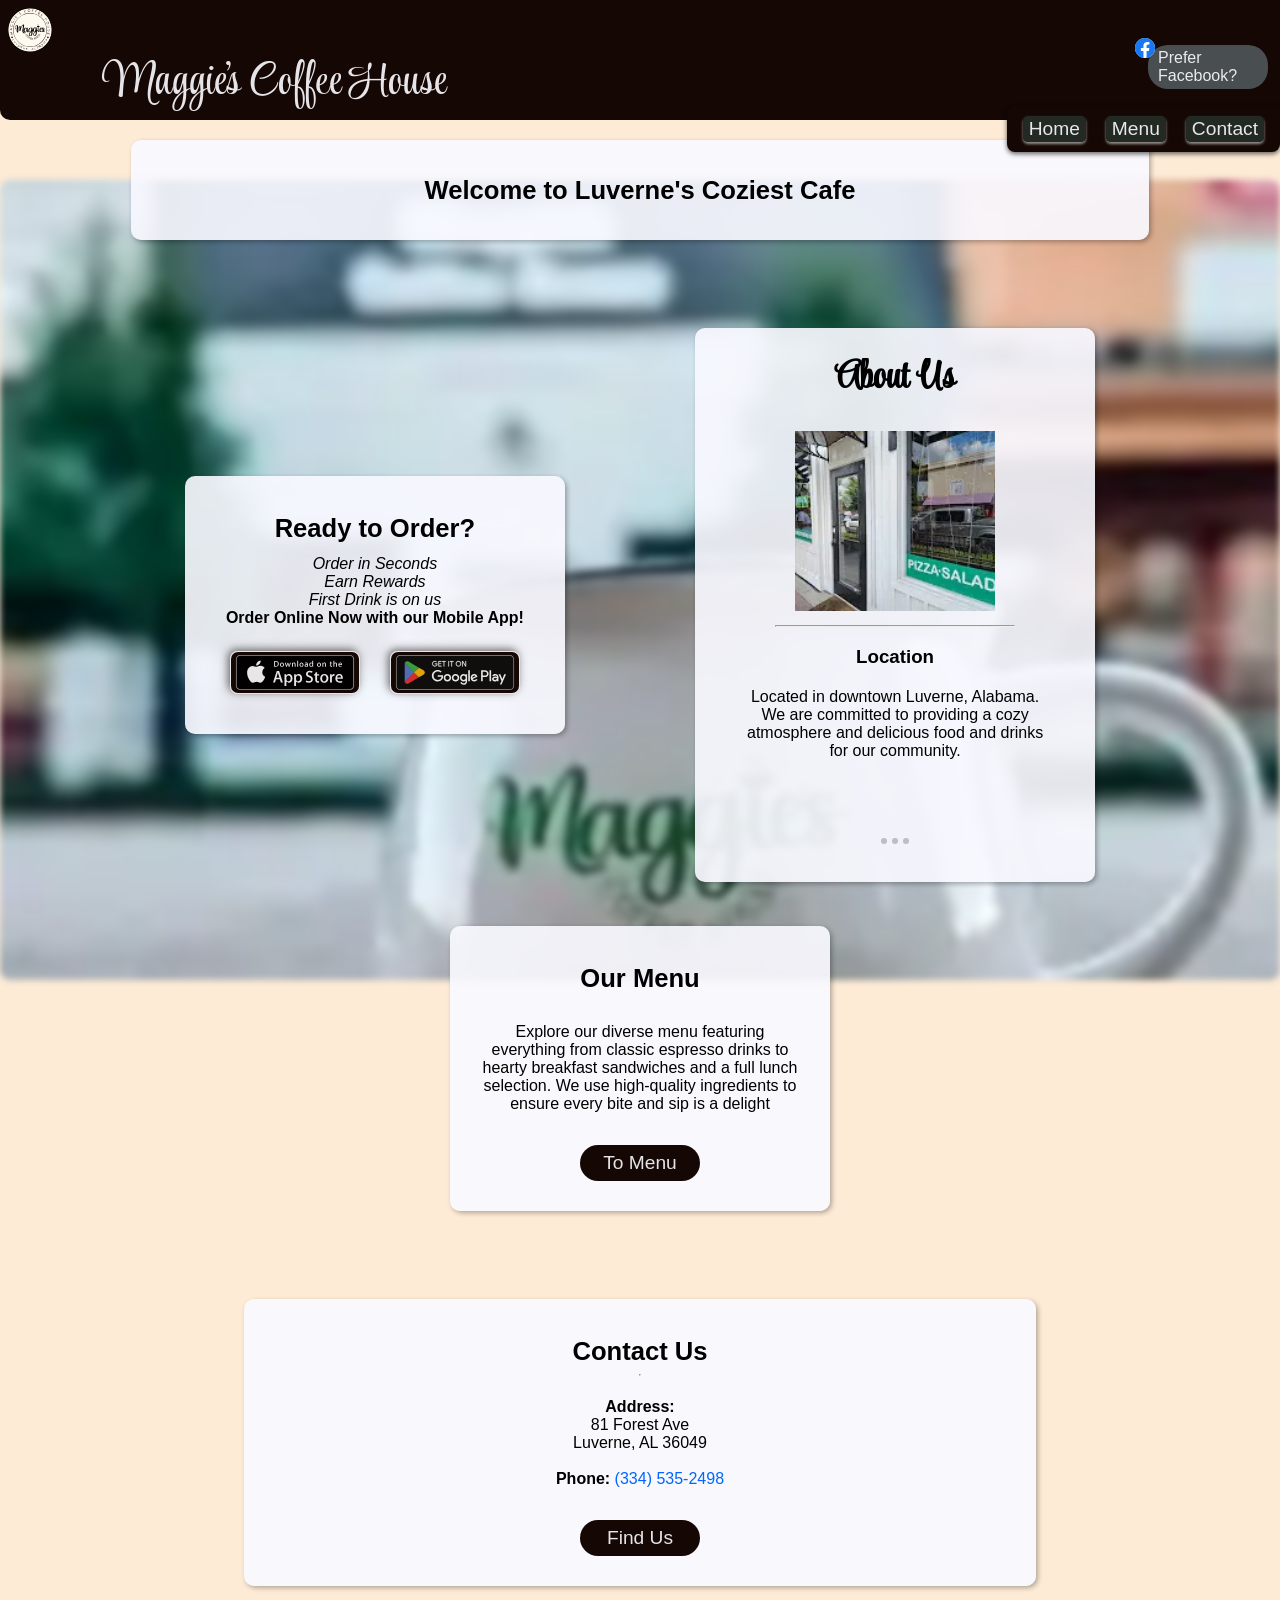
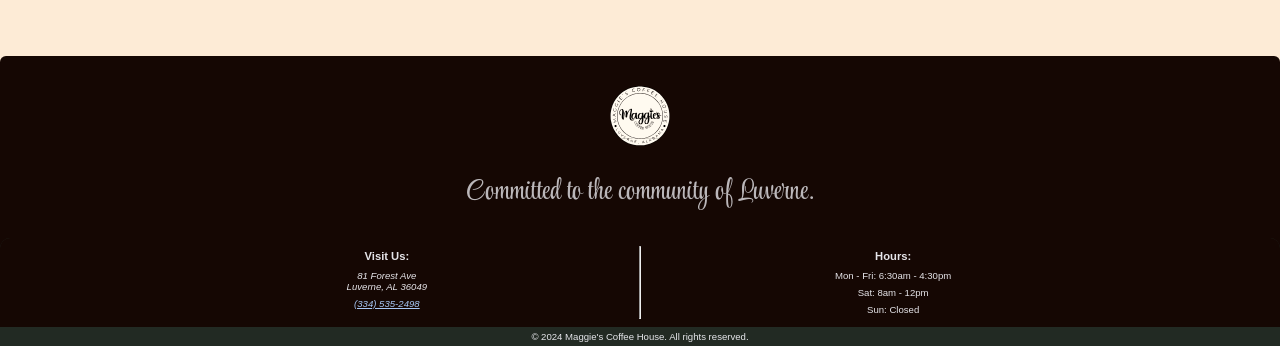
<file: index.html>
<!DOCTYPE html>
<html lang="en">
<head>
    <script type="application/ld+json">
        {
            "@context": "https://schema.org",
            "@type": "CafeOrCoffeeShop",
            "name": "Maggie's Coffee House",
            "description": "Located in downtown Luverne, Alabama, Maggie's Coffee House offers fresh espresso, breakfast, lunch, pastries, smoothies and more! We are committed to providing a cozy atmosphere and delicious food and drinks for our community.",
            "image": "https://neonicc.github.io/MaggiesCoffeeHouse/assets/images/MaggiesLogo.svg", 
            "@id": "https://neonicc.github.io/MaggiesCoffeeHouse-V2/#coffeeHouse",
            "address": {
                "@type": "PostalAddress",
                "streetAddress": "81 Forest Ave",
                "addressLocality": "Luverne",
                "addressRegion": "AL",
                "postalCode": "36049",
                "addressCountry": "US"
            },
            "telephone": "(334) 535-2498",
            "url": "https://neonicc.github.io/MaggiesCoffeeHouse-V2/", 
            "sameAs": [
                "https://www.facebook.com/maggiescoffeehouse"
            ],
            "priceRange": "$$",
            "servesCuisine": [
            "Coffee",
            "Espresso",
            "Lunch",
            "Breakfast",
            "Pastries",
            "Smoothies"
            ],
            "openingHoursSpecification": [
                {
                    "@type": "OpeningHoursSpecification",
                    "dayOfWeek": [
                        "Monday",
                        "Tuesday",
                        "Wednesday",
                        "Thursday",
                        "Friday"
                    ],
                    "opens": "06:30",
                    "closes": "16:30"
                },
                {
                    "@type": "OpeningHoursSpecification",
                    "dayOfWeek": [
                        "Saturday"
                    ],
                    "opens": "08:00",
                    "closes": "12:00"
                }
            ],
            "hasMenu": "https://neonicc.github.io/MaggiesCoffeeHouse-V2/menu.html"
        }
    </script>

    <meta charset="UTF-8">
    <meta name="viewport" content="width=device-width, initial-scale=1.0">

    <link rel="icon" type="image/svg+xml" href="/MaggiesCoffeeHouse-V2/assets/images/MaggiesAltLogo.svg">
    <title>Maggies Coffee House | Fresh Coffee & Eats in Luverne</title>
    <meta name="title" content="Maggies Coffee House | Fresh Coffee & Eats in Luverne">
    <meta name="description" content="Located in downtown Luverne, Alabama, Maggie's Coffee House offers fresh espresso, breakfast, lunch, pastries, smoothies and more!">
    <meta property="og:type" content="website">
    <meta property="og:url" content="https://neonicc.github.io/MaggiesCoffeeHouse-V2/"> <!--Update with actual URL from netlify-->
    <meta property="og:title" content="Maggies Coffee House | Fresh Coffee & Eats in Luverne">
    <meta property="og:description" content="Located in downtown Luverne, Alabama, Maggie's Coffee House offers fresh espresso, breakfast, lunch, pastries, smoothies and more!">
    <meta property="og:image" content="https://neonicc.github.io/MaggiesCoffeeHouse-V2/assets/images/MaggiesAltLogo.svg"> <!--Update with actual image URL from netlify-->

    <link rel="canonical" href="https://neonicc.github.io/MaggiesCoffeeHouse-V2/"> <!--Update with actual URL from netlify-->
    <link rel="stylesheet" href="maggiesStyles.css">
</head>
<body>
    <header class="headerContent">
        <nav class="navBar">
            <a href="index.html"><img src="assets/images/MaggiesLogo.svg" alt="Maggies Coffee House Logo" id="navLogo" class="logo" style="width: 44px; height: 44px;"></a>

            <h1 class="businessName">Maggie's Coffee House</h1>
            
            <div id="fbLink">
                <a href="https://www.facebook.com/maggiescoffeehouse" 
                target="_blank" 
                rel="noopener noreferrer" 
                aria-label="Find Maggie's Coffee House on Facebook">
                    <svg class="fbLogo" viewBox="0 0 24 24" fill="#1877f2" width="18" height="18" alt="facebook logo">
                        <path fill="#ffffff" d="M12,0C5.373,0,0,5.373,0,12s5.373,12,12,12s12-5.373,12-12S18.627,0,12,0z"/>
                        <path d="M24 12.073c0-6.627-5.373-12-12-12s-12 5.373-12 12c0 5.99 4.388 10.954 10.125 11.854v-8.385H7.078v-3.47h3.047V9.43c0-3.007 1.792-4.669 4.533-4.669 1.312 0 2.686.235 2.686.235v2.953H15.83c-1.491 0-1.956.925-1.956 1.874v2.25h3.328l-.532 3.47h-2.796v8.385C19.612 23.027 24 18.062 24 12.073z"/>
                    </svg>
                Prefer Facebook?
                </a>
            </div>

            <input type="checkbox" id="menuToggle" aria-label="Open navigation menu">
            <label for="menuToggle" class="menuIcon" aria-hidden="true">
                <span></span>
                <span></span>
                <span></span>
            </label>

            <ul class="navLinks">
                <li><a href="index.html" class="navLink">Home</a></li>
                <li><a href="menu.html" class="navLink">Menu</a></li>
                <!--<li><a href="#events" class="navLink">Events</a></li>-->
                <li><a href="contact.html" class="navLink">Contact</a></li>
            </ul>
        </nav>
    </header>
    <main>
        <div id="homeSection">
            <img src="assets/images/MaggiesBanner.webp" alt="Mug outside of storefront of Maggie's Coffee House" class="homeImage" fetchpriority="high" style="width: 245px;height: 245px;">
            <section class="bubble" id="salutation">           <!--first bubble-->
                <h2 class="bubbleTitle">Welcome to Luverne's Coziest Cafe</h2>
            </section>
            
           <section class="bubble" id="orderOnline">
                <h3 class="bubbleTitle">Ready to Order?</h3>
                <p class="bubbleText"><em>Order in Seconds</em><br><em>Earn Rewards</em><br><em>First Drink is on us</em><br><strong>Order Online Now with our Mobile App!</strong></p>
                <div class="orderNowContainer">
                    <a class="orderNowButton" id="appleButton" href="https://apps.apple.com/us/app/maggies-coffee-house/id6759164129" target="_blank" rel="noopener noreferrer" aria-label="Download our App for Apple"><img class="appButtonImg" src="assets/Icons/Download_on_the_App_Store_Badge.svg" alt="Image of itunes app for Download" style="width: 120px;height:35px"></a>
                    <a class="orderNowButton" id="googleButton" href="https://play.google.com/store/apps/details?id=com.tryperdiem.wh.maggiescoffeehouse&pcampaignid=web_share" target="_blank" rel="noopener noreferrer" aria-label="Download our App for Google Play Store"><img class="appButtonImg" src="assets/Icons/Google_Play_Store_badge_EN.svg" alt="Download our app on the google play store" style="width: 120px;height:35px"></a>
                </div>
            </section> 
            
            <section class="bubble" id="description">          <!--second bubble-->
                <div class="cardWindow">
                    <h2 class="cardWindowTitle">About Us</h2>
                    <br>
                    <div class="cardWrapper aboutSlideshow">
                        <div class="card">
                            <img src="assets/images/IMG_4201.webp" alt="Image of storefront" class="cardImage" style="width: 200px;height: 180px;">
                            <hr>
                            <h3 class="cardTitle">Location</h3>
                            <p class="cardDescription">Located in downtown Luverne, Alabama. We are committed to providing a cozy atmosphere and delicious food and drinks for our community.</p>
                        </div>
                        <div class="card">
                            <img src="assets/images/IMG_4194_1.webp" alt="Image of the interior of the store" class="cardImage" style="width: 200px;height: 180px;" loading="lazy">
                            <hr>
                            <h3 class="cardTitle">Atmosphere</h3>
                            <p class="cardDescription">We offer a family-friendly cozy vibe, free Wifi and delicious food & drinks. We are proud to serve the community of Luverne.</p>
                        </div>
                        <div class="card">
                            <img src="assets/images/IMG_4164.webp" alt="Photo of owner sitting in cafe with coffee beverage" class="cardImage" style="width: 200px;height: 180px;" loading="lazy">
                            <hr>
                            <h3 class="cardTitle">Meet the Owner</h3>
                            <p class="cardDescription">A perfectly nice and succinct bio here with whatever tip offs to your other businesses or anything you think is important</p>
                        </div>
                    </div>
                </div>
                <div class="slideDotContainer">
                    <span class="slideShowDot" id="aboutDot1"></span>
                    <span class="slideShowDot" id="aboutDot2"></span>
                    <span class="slideShowDot" id="aboutDot3"></span>
                </div>

                <p class="bubbleText"></p>
            </section>
            <div class="orderContainer">
            <section id="menu" class="bubble">                  <!--third bubble-->
                <h2 class="bubbleTitle">Our Menu</h2>
                <br>
                <p class="bubbleText">Explore our diverse menu featuring everything from classic espresso drinks to hearty breakfast sandwiches and a full lunch selection. We use high-quality ingredients to ensure every bite and sip is a delight</p>
                <br>
                <a class="bubbleButton" id="menuButton" href="menu.html">To Menu</a>
            </section>
            </div>
            <!--<section id="events" class="bubble">
                <h2 class="bubbleTitle">Upcoming Events</h2>
                <p class="bubbleText">See what happening locally and at Maggie's. Check back often for updates on upcoming events!</p>
                <a class="bubbleButton" id="eventsButton" href="events.html">See Events</a>
            </section>-->

            <section id="contact" class="bubble">                  <!--fifth bubble-->
                <h2 class="bubbleTitle">Contact Us</h2>
                <hr>
                <br>
                <p class="bubbleText">
                    <strong>Address:</strong><br>81 Forest Ave<br>Luverne, AL 36049<br><br>
                    <strong>Phone: </strong><a class="phoneNumber" href="tel:3345352498">(334) 535-2498</a>
                </p>
                <br>
                <a class="bubbleButton" id="contactButton" href="contact.html">Find Us</a>
            </section>
        </div>
    </main>
    <footer>
        <div class="footerContainer">
            <div class="footerBrand">
                <img src="assets/images/MaggiesLogo.svg" alt="Maggie's Coffee House" class="footerLogo" style="width: 60px; height: 60px;">
                <p id="committed" class="prettyText">Committed to the community of Luverne.</p>
            </div>
            <div class="textSeparator">
                <section id="contactAndHours">
                    <section class="footerContact">
                        <h3>Visit Us: </h3>
                        <address>
                            <p>81 Forest Ave<br>Luverne, AL 36049</p>
                            <p><a class="footerPhoneNumber" href="tel:3345352498">(334) 535-2498</a></p>
                        </address>
                    </section>
                    <span id="footerSeparator"><hr></span>
                    <section class="footerHours">
                        <h3>Hours:</h3>
                        <div class="hoursSeparator">
                            <p>Mon - Fri: 6:30am - 4:30pm</p>
                            <p>Sat: 8am - 12pm</p>
                            <p>Sun: Closed</p>
                        </div>
                    </section>
                </section>

                <section class="footerBottom">
                    <p>
                        &copy; 2024 Maggie's Coffee House. All rights reserved.
                    </p>
                </section>
            </div>
        </div>
    </footer>
</body>
</html>
</file>
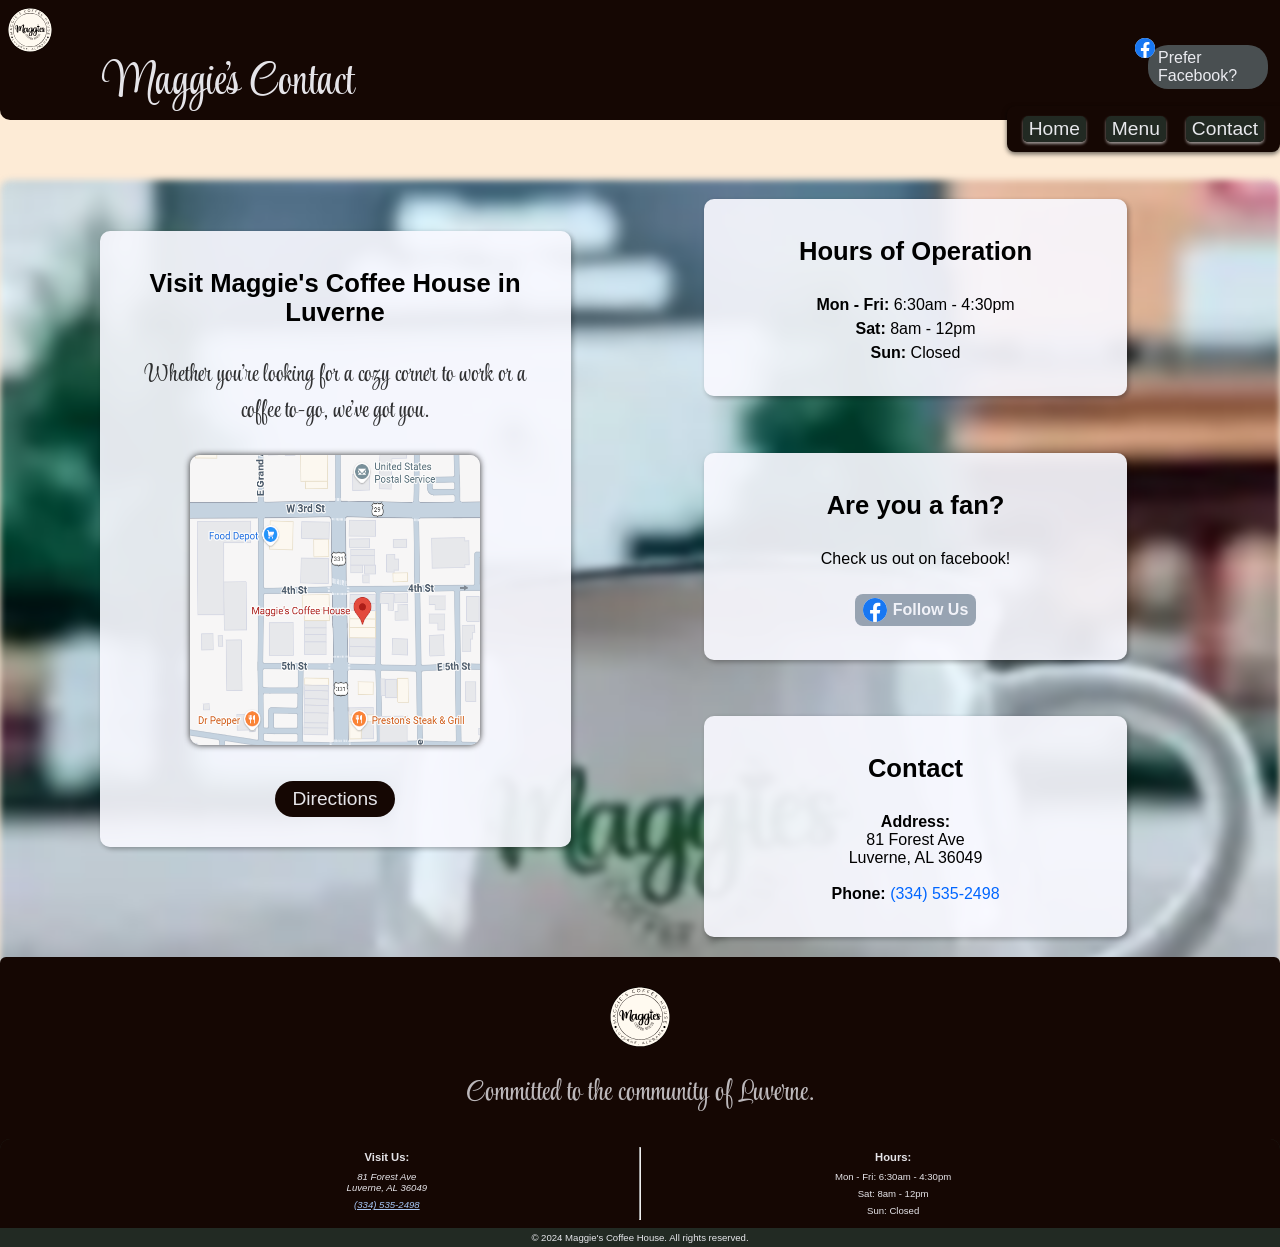
<file: contact.html>
<!DOCTYPE html>
<html lang="en">
<head>
    <meta charset="UTF-8">
    <meta name="viewport" content="width=device-width, initial-scale=1.0">

    <link rel="icon" type="image/svg+xml" href="/MaggiesCoffeeHouse-V2/assets/images/MaggiesAltLogo.svg">
    <title>Contact</title>

    <meta name="title" content="Contact Us | Maggies Coffee House">
    <meta name="description" content="Visit Maggies's Coffee House for artisan espresso and local pastries and food in Luverne. Check out our hours and location here!">
    <meta property="og:type" content="website">
    <meta property="og:url" content="https://neonicc.github.io/MaggiesCoffeeHouse-V2/contact.html"> <!--Update with actual URL from netlify-->
    <meta property="og:title" content="Contact Us | Maggies Coffee House">
    <meta property="og:description" content="Visit Maggies's Coffee House for artisan espresso and local pastries and food in Luverne. Check out our hours and location here!">
    <meta property="og:image" content="https://neonicc.github.io/MaggiesCoffeeHouse-V2/assets/images/MaggiesAltLogo.svg"> <!--Update with actual image URL from netlify-->

    <link rel="canonical" href="https://neonicc.github.io/MaggiesCoffeeHouse-V2/contact.html"> <!--Update with actual URL from netlify-->
    <link rel="stylesheet" href="maggiesStyles.css">
</head>
<body>
    <header class="headerContent">
        <nav class="navBar">
            <a href="index.html"><img src="assets/images/MaggiesLogo.svg" alt="Maggies Coffee House Logo" id="navLogo" class="logo" style="width: 44px; height: 44px;"></a>

            <h1 class="businessName">Maggie's Contact</h1>
            
            <div id="fbLink">
                <a href="https://www.facebook.com/maggiescoffeehouse" 
                target="_blank" 
                rel="noopener noreferrer" 
                aria-label="Find Maggie's Coffee House on Facebook">
                    <svg class="fbLogo" viewBox="0 0 24 24" fill="#1877f2" width="18" height="18" alt="facebook logo">
                        <path fill="#ffffff" d="M12,0C5.373,0,0,5.373,0,12s5.373,12,12,12s12-5.373,12-12S18.627,0,12,0z"/>
                        <path d="M24 12.073c0-6.627-5.373-12-12-12s-12 5.373-12 12c0 5.99 4.388 10.954 10.125 11.854v-8.385H7.078v-3.47h3.047V9.43c0-3.007 1.792-4.669 4.533-4.669 1.312 0 2.686.235 2.686.235v2.953H15.83c-1.491 0-1.956.925-1.956 1.874v2.25h3.328l-.532 3.47h-2.796v8.385C19.612 23.027 24 18.062 24 12.073z"/>
                    </svg>
                Prefer Facebook?
                </a>
            </div>

            <input type="checkbox" id="menuToggle" aria-label="Open navigation menu">
            <label for="menuToggle" class="menuIcon" aria-hidden="true">
                <span></span>
                <span></span>
                <span></span>
            </label>

            <ul class="navLinks">
                <li><a href="index.html" class="navLink">Home</a></li>
                <li><a href="menu.html" class="navLink">Menu</a></li>
                <!--<li><a href="#events" class="navLink">Events</a></li>-->
                <li><a href="contact.html" class="navLink">Contact</a></li>
            </ul>
        </nav>
    </header>
    <main>
        <img src="assets/images/MaggiesBanner.webp" alt="Mug outside of storefront of Maggie's Coffee House" class="homeImage" fetchpriority="high" style="width: 245px;height: 245px;">

        <section id="invitation" class="bubble">                  <!--third bubble-->
            <h2 class="bubbleTitle">Visit Maggie's Coffee House in Luverne</h2>
            <br>
            <p class="bubbleText prettyText">Whether you're looking for a cozy corner to work or a coffee to-go, we've got you.</p>
            <br>

            <a target="_blank" rel="noopener noreferrer" href="https://maps.app.goo.gl/sGsj5jpJqspzWesP7">
                <img class="directionsView" src="assets/images/GoogleMapsOfMaggies.png" alt="Location in google maps of maggies in downtown Luverne">
            </a>
            <br>
            <a class="bubbleButton" id="menuButton" target="_blank" rel="noopener noreferrer" href="https://maps.app.goo.gl/sGsj5jpJqspzWesP7">Directions</a>
        </section>

        <div class="bubbleContainer">
        <section id="storeHours" class="bubble">                  <!--third bubble-->
            <h2 class="bubbleTitle">Hours of Operation</h2>
            <br>
            <div class="hoursSeparator">
                <p><strong>Mon - Fri:</strong> 6:30am - 4:30pm</p>
                <p><strong>Sat:</strong> 8am - 12pm</p>
                <p><strong>Sun:</strong> Closed</p>
            </div>
        </section>

        <section id="followUs" class="bubble">                  <!--third bubble-->
            <h2 class="bubbleTitle">Are you a fan?</h2>
            <br>
            <p class="bubbleText">Check us out on facebook!</p>
            <br>
            <div class="fbLinkContainer">
                <a href="https://www.facebook.com/maggiescoffeehouse" 
                class="fbBubble" 
                target="_blank" 
                rel="noopener noreferrer" 
                aria-label="Find Maggie's Coffee House on Facebook">
                    <svg id="followUsIcon" viewBox="0 0 24 24" width="18" height="18" fill="#1877f2">
                        <path fill="#ffffff" d="M12,0C5.373,0,0,5.373,0,12s5.373,12,12,12s12-5.373,12-12S18.627,0,12,0z"/>
                        <path d="M24 12.073c0-6.627-5.373-12-12-12s-12 5.373-12 12c0 5.99 4.388 10.954 10.125 11.854v-8.385H7.078v-3.47h3.047V9.43c0-3.007 1.792-4.669 4.533-4.669 1.312 0 2.686.235 2.686.235v2.953H15.83c-1.491 0-1.956.925-1.956 1.874v2.25h3.328l-.532 3.47h-2.796v8.385C19.612 23.027 24 18.062 24 12.073z"/>
                    </svg>
                    Follow Us
                </a>
            </div>
        </section>
        <section id="storeHours" class="bubble">                  <!--third bubble-->
            <h2 class="bubbleTitle">Contact</h2>
            <br>
            <p class="bubbleText">
                <strong>Address:</strong><br>81 Forest Ave<br>Luverne, AL 36049<br><br>
                <strong>Phone: </strong><a class="phoneNumber" href="tel:3345352498">(334) 535-2498</a>
            </p>
        </section>
        </div>

        
    </main>
    <footer>
        <div class="footerContainer">
            <div class="footerBrand">
                <img src="assets/images/MaggiesLogo.svg" alt="Maggie's Coffee House" class="footerLogo" style="width: 60px; height: 60px;">
                <p id="committed" class="prettyText">Committed to the community of Luverne.</p>
            </div>
            <div class="textSeparator">
                <section id="contactAndHours">
                    <section class="footerContact">
                        <h3>Visit Us: </h3>
                        <address>
                            <p>81 Forest Ave<br>Luverne, AL 36049</p>
                            <p><a class="footerPhoneNumber" href="tel:3345352498">(334) 535-2498</a></p>
                        </address>
                    </section>
                    <span id="footerSeparator"><hr></span>
                    <section class="footerHours">
                        <h3>Hours:</h3>
                        <div class="hoursSeparator">
                            <p>Mon - Fri: 6:30am - 4:30pm</p>
                            <p>Sat: 8am - 12pm</p>
                            <p>Sun: Closed</p>
                        </div>
                    </section>
                </section>

                <section class="footerBottom">
                    <p>
                        &copy; 2024 Maggie's Coffee House. All rights reserved.
                    </p>
                </section>
            </div>
        </div>
    </footer>
</body>
</html>
</file>
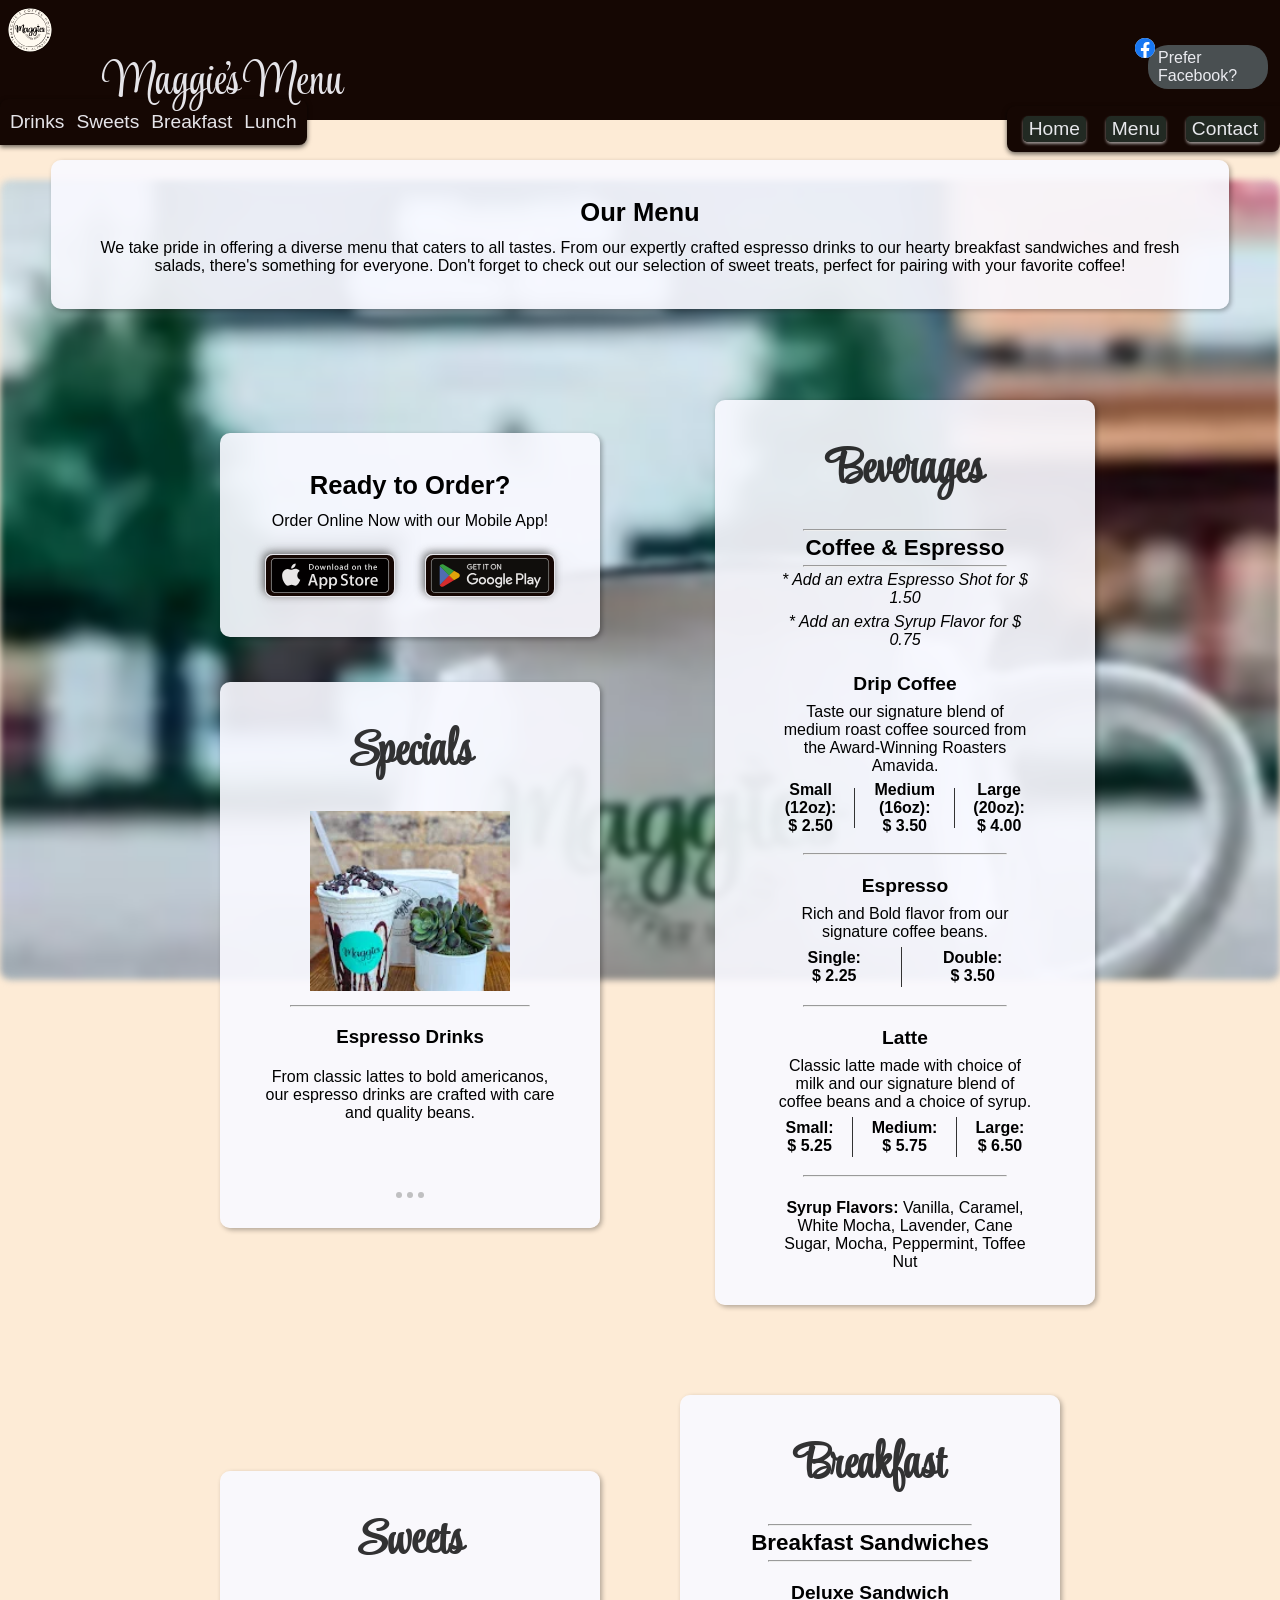
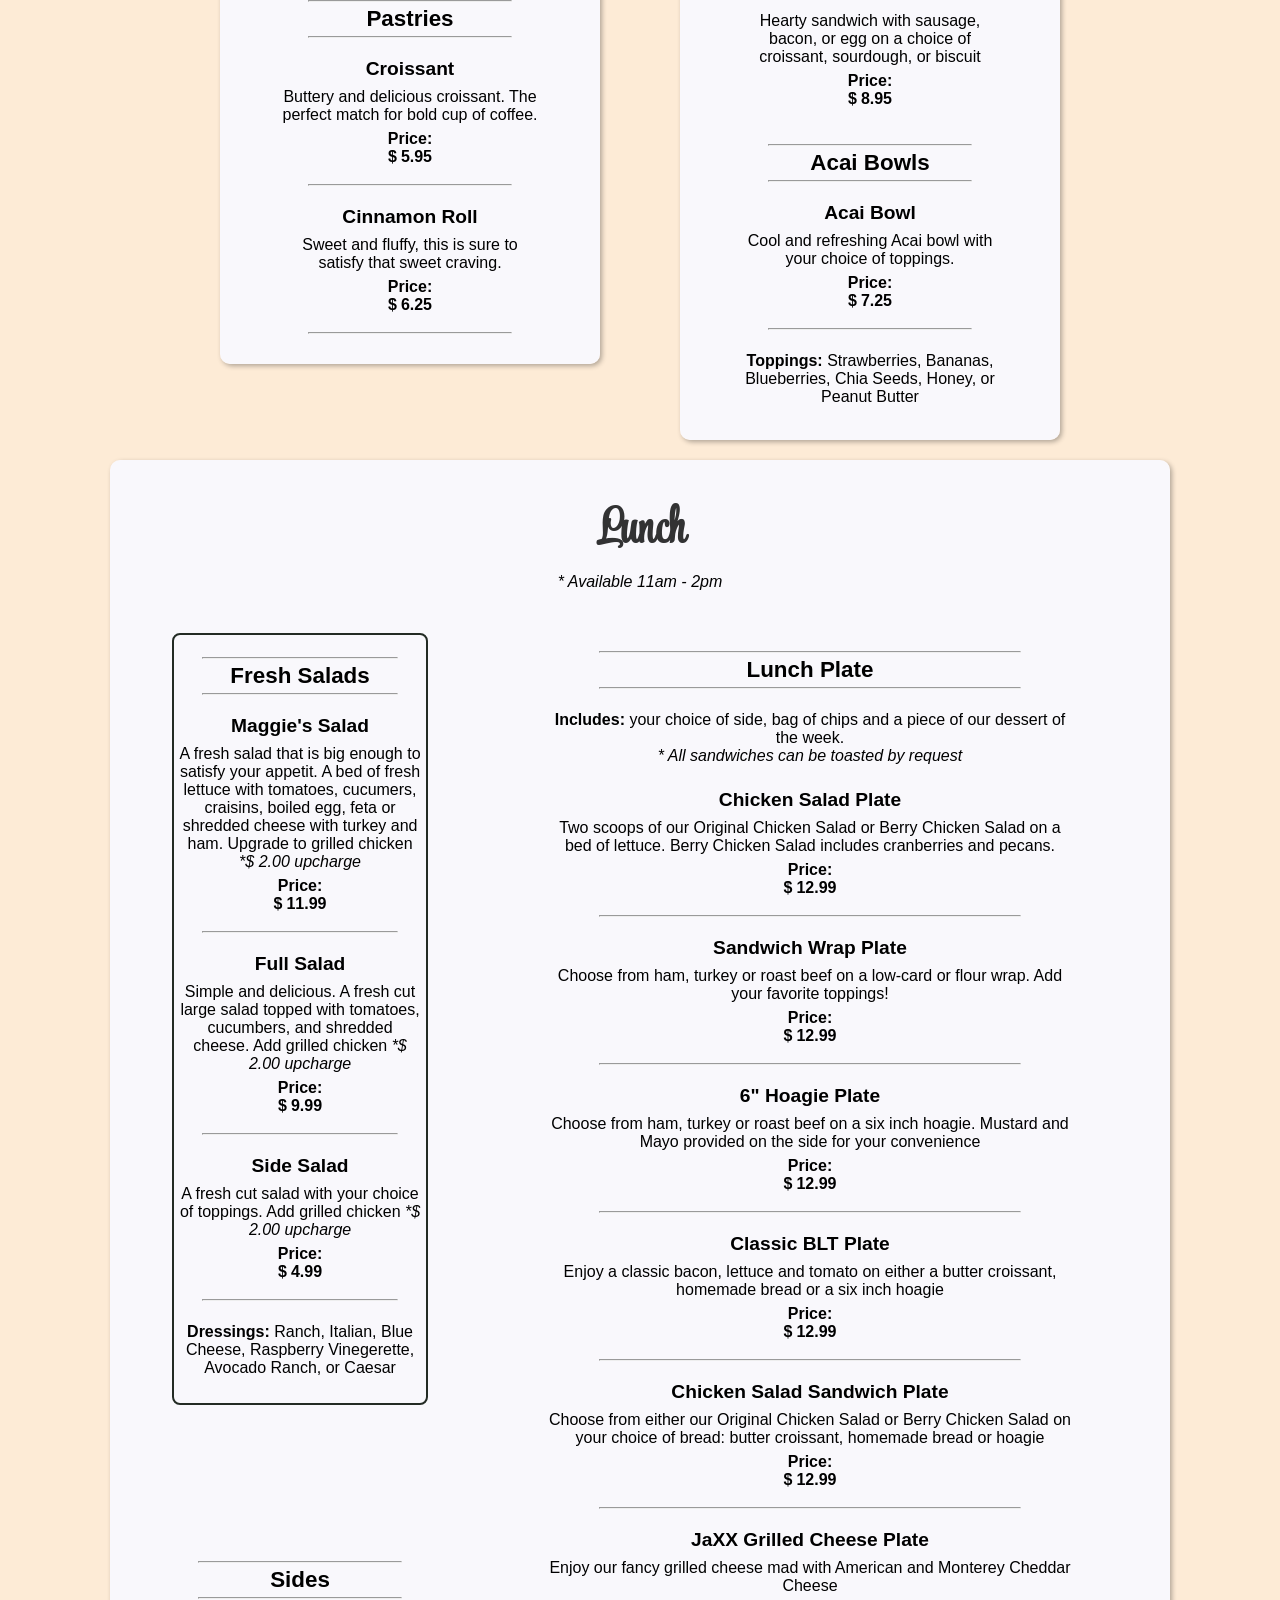
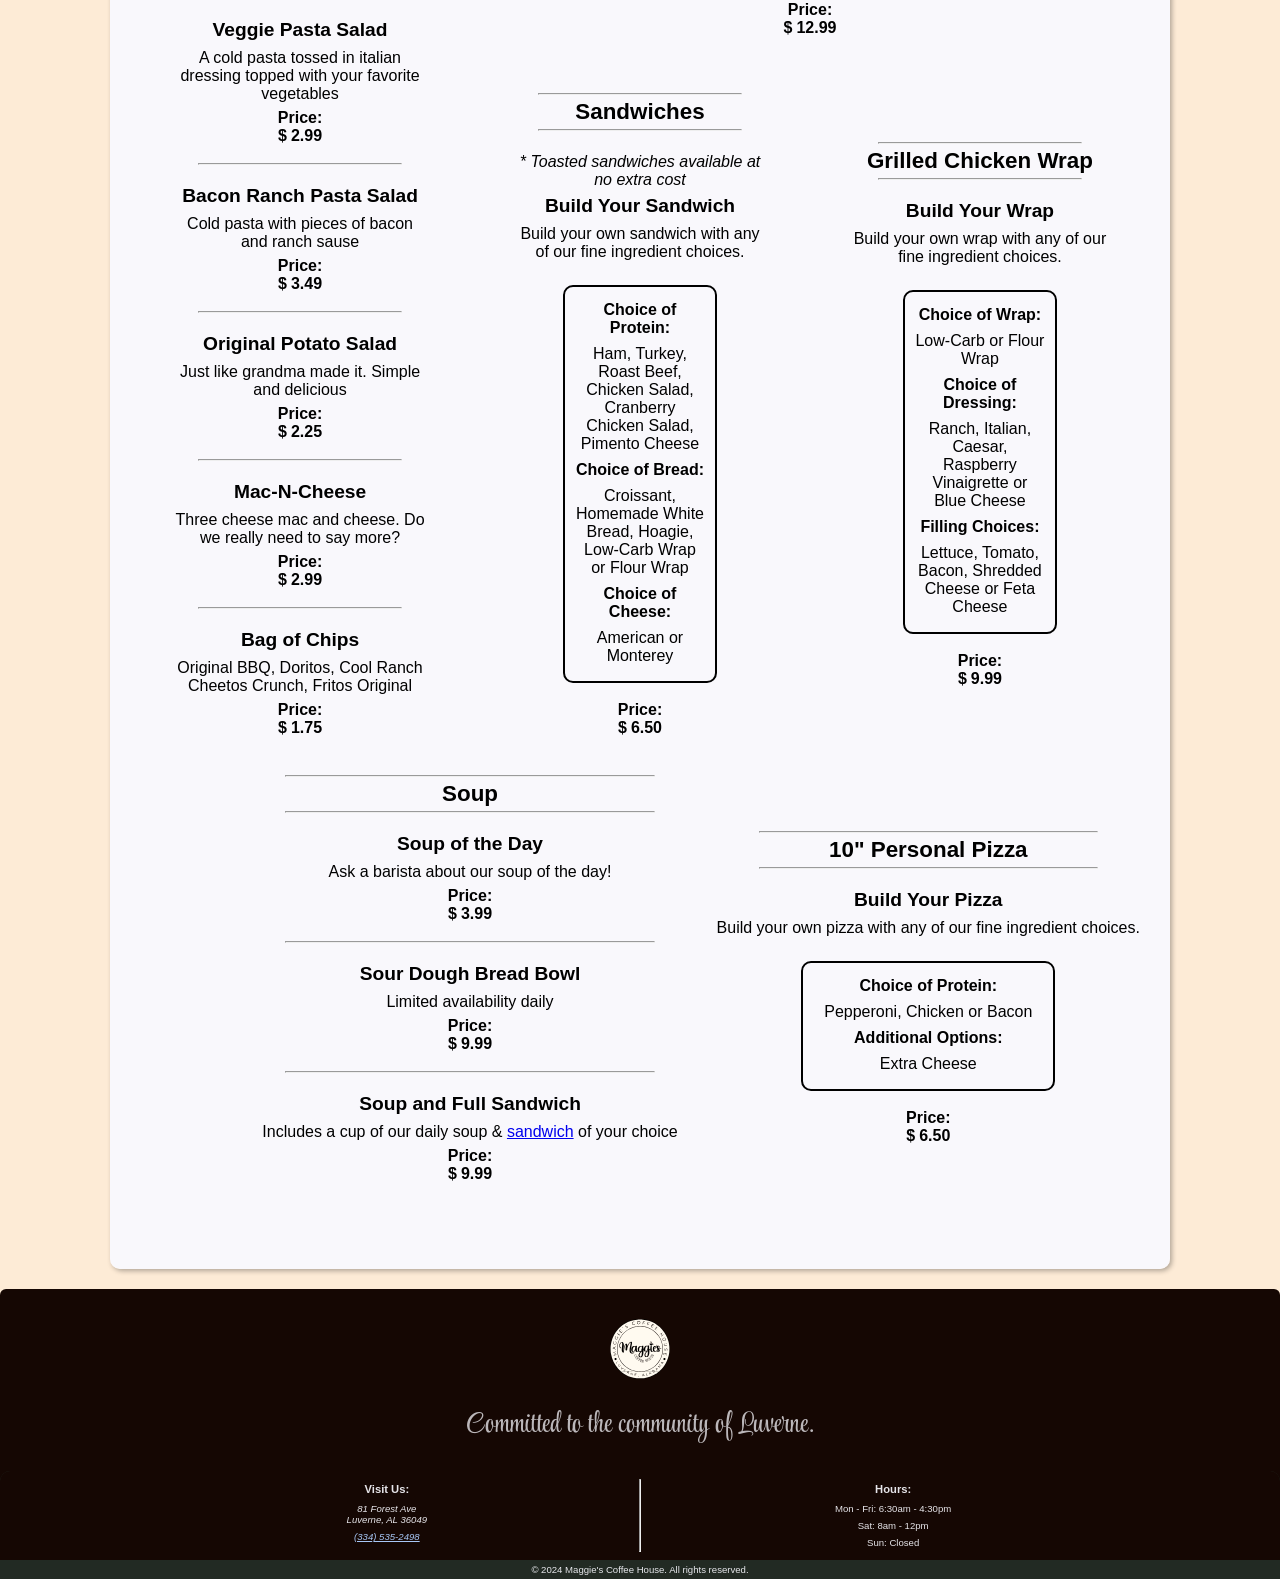
<file: menu.html>
<!DOCTYPE html>
<html lang="en">
<head>
    <!--Update this schema when menu is complete-->
    <script type="application/ld+json">
        {
            "@context": "https://schema.org",
            "@type": "Menu",
            "name": "Maggie's Coffee House Menu",
            "mainEntityOfPage": "https://neonicc.github.io/MaggiesCoffeeHouse-V2/menu.html",
            "provider": {
                "@type": "CafeOrCoffeeShop",
                "@id": "https://neonicc.github.io/MaggiesCoffeeHouse-V2/#coffeeHouse",
                "name": "Maggie's Coffee House"
            },
            "hasMenuSection": [
                {
                    "@type": "MenuSection",
                    "name": "Coffee & Espresso",
                    "hasMenuItem": [
                        {
                            "@type": "MenuItem",
                            "name": "Drip Coffee",
                            "description": "Taste our signature blend of medium roast coffee sourced from the Award-Winning Roasters Amavida.",
                            "offers": {
                                "@type": "Offer",
                                "price": "2.50",
                                "priceCurrency": "USD"
                            }
                        }
                    ]
                },
                {
                    "@type": "MenuSection",
                    "name": "Breakfast Sandwiches",
                    "hasMenuItem": [
                        {
                            "@type": "MenuItem",
                            "name": "Bacon, Egg & Cheese Croissant",
                            "description": "Flaky croissant filled with crispy bacon, scrambled eggs, and melted cheese.",
                            "offers": {
                                "@type": "Offer",
                                "price": "4.99",
                                "priceCurrency": "USD"
                            }
                        }
                    ]
                }
            ]
        }
    </script>

    <meta charset="UTF-8">
    <meta name="viewport" content="width=device-width, initial-scale=1.0">

    <link rel="icon" type="image/svg+xml" href="/MaggiesCoffeeHouse-V2/assets/images/MaggiesAltLogo.svg">
    <title>Menu</title>

    <meta name="title" content="Our Menu | Maggies Coffee House">
    <meta name="description" content="Browse the full menu at Maggie's Coffee House in Luverne, AL. Featuring artisan espresso drinks, hearty breakfast sandwiches, fresh salads, and sweet treats. Visit us for a delicious meal or a cozy coffee break!">
    <meta property="og:type" content="website">
    <meta property="og:url" content="https://neonicc.github.io/MaggiesCoffeeHouse-V2/menu.html"> <!--Update with actual URL from netlify-->
    <meta property="og:title" content="Our Menu | Maggies Coffee House">
    <meta property="og:description" content="Browse the full menu at Maggie's Coffee House in Luverne, AL. Featuring artisan espresso drinks, hearty breakfast sandwiches, fresh salads, and sweet treats. Visit us for a delicious meal or a cozy coffee break!">
    <meta property="og:image" content="https://neonicc.github.io/MaggiesCoffeeHouse-V2/assets/images/MaggiesAltLogo.svg"> <!--Update with actual image URL from netlify-->

    <link rel="canonical" href="https://neonicc.github.io/MaggiesCoffeeHouse-V2/menu.html"> <!--Update with actual URL from netlify-->
    <link rel="stylesheet" href="maggiesStyles.css">
</head>
<body>
    <header class="headerContent">
        <nav class="navBar">
            <a href="index.html"><img src="assets/images/MaggiesLogo.svg" alt="Maggies Coffee House Logo" id="navLogo" class="logo" style="width: 44px; height: 44px;"></a>

            <h1 class="businessName">Maggie's Menu</h1>
            
            <div id="fbLink">
                <a href="https://www.facebook.com/maggiescoffeehouse" 
                target="_blank" 
                rel="noopener noreferrer" 
                aria-label="Find Maggie's Coffee House on Facebook">
                    <svg class="fbLogo" viewBox="0 0 24 24" fill="#1877f2" width="18" height="18" alt="facebook logo">
                        <path fill="#ffffff" d="M12,0C5.373,0,0,5.373,0,12s5.373,12,12,12s12-5.373,12-12S18.627,0,12,0z"/>
                        <path d="M24 12.073c0-6.627-5.373-12-12-12s-12 5.373-12 12c0 5.99 4.388 10.954 10.125 11.854v-8.385H7.078v-3.47h3.047V9.43c0-3.007 1.792-4.669 4.533-4.669 1.312 0 2.686.235 2.686.235v2.953H15.83c-1.491 0-1.956.925-1.956 1.874v2.25h3.328l-.532 3.47h-2.796v8.385C19.612 23.027 24 18.062 24 12.073z"/>
                    </svg>
                Prefer Facebook?
                </a>
            </div>

            <input type="checkbox" id="menuToggle" aria-label="Open navigation menu">
            <label for="menuToggle" class="menuIcon" aria-hidden="true">
                <span></span>
                <span></span>
                <span></span>
            </label>

            <ul class="navLinks">
                <li><a href="index.html" class="navLink">Home</a></li>
                <li><a href="menu.html" class="navLink">Menu</a></li>
                <!--<li><a href="#events" class="navLink">Events</a></li>-->
                <li><a href="contact.html" class="navLink">Contact</a></li>
            </ul>

            <ul class="staticNavLinks">
                <li><a href="#drinks" class="navLink">Drinks</a></li>
                <li><a href="#sweets" class="navLink">Sweets</a></li>
                <li><a href="#breakfast" class="navLink">Breakfast</a></li>
                <li><a href="#lunch" class="navLink">Lunch</a></li>
            </ul>
        </nav>
    </header>

    <main>
        <img src="assets/images/MaggiesBanner.webp" alt="Mug outside of storefront of Maggie's Coffee House" class="homeImage" fetchpriority="high" style="width: 245px;height: 245px;">

        <section id="menuIntro" class="bubble">
            <h2 id="menuTitle" class="bubbleTitle">Our Menu</h2>
            <p id="menuDescription" class="bubbleText">We take pride in offering a diverse menu that caters to all tastes. From our expertly crafted espresso drinks to our hearty breakfast sandwiches and fresh salads, there's something for everyone. Don't forget to check out our selection of sweet treats, perfect for pairing with your favorite coffee!</p>
        </section>

        <div class="orderContainer" id="menuOrderContainer">
        <section class="bubble" id="orderOnline">
            <h3 class="bubbleTitle">Ready to Order?</h3>
            <p class="bubbleText">Order Online Now with our Mobile App!</p>
            <div class="orderNowContainer">
                <a class="orderNowButton" id="appleButton" href="https://apps.apple.com/us/app/maggies-coffee-house/id6759164129" target="_blank" rel="noopener noreferrer" aria-label="Download Maggie's Coffee House App for Iphone"><img class="appButtonImg" src="assets/Icons/Download_on_the_App_Store_Badge.svg" alt="image of itunes app button" style="width: 120px;height:35px"></a>
                <a class="orderNowButton" id="googleButton" href="https://play.google.com/store/apps/details?id=com.tryperdiem.wh.maggiescoffeehouse&pcampaignid=web_share" target="_blank" rel="noopener noreferrer" aria-label="Download our App for Google Play"><img class="appButtonImg" src="assets/Icons/Google_Play_Store_badge_EN.svg" alt="Download our app on the google play store" style="width: 120px;height:35px"></a>
            </div>
        </section>
        
        <section class="bubble" id="specials">
            <div class="cardWindow">
                <h2 class="prettyTitle">Specials</h2>
                <br>
                <div class="cardWrapper specialsSlideshow">
                    <div class="card">
                        <a href="#drinks"><img src="assets/images/IMG_4200.webp" alt="Latte" class="cardImage" style="width: 200px;height: 180px;"></a>
                        <hr>
                        <h3 class="cardTitle">Espresso Drinks</h3>
                        <p class="cardDescription">From classic lattes to bold americanos, our espresso drinks are crafted with care and quality beans.</p>
                    </div>
                    <div class="card">
                        <a href="#breakfast"><img src="assets/images/IMG_4198.webp" alt="Breakfast Sandwich" class="cardImage" style="width: 200px;height: 180px;" loading="lazy"></a>
                        <hr>
                        <h3 class="cardTitle">Breakfast & Lunch</h3>
                        <p class="cardDescription">Enjoy our hearty breakfast sandwiches, fresh salads, and delicious lunch options made with local ingredients.</p>
                    </div>
                    <div class="card">
                        <a href="#sweets"><img src="assets/images/IMG_4168.webp" alt="Pastry" class="cardImage" style="width: 200px;height: 180px;" loading="lazy"></a>
                        <hr>
                        <h3 class="cardTitle">Pastries & More</h3>
                        <p class="cardDescription">Indulge in our selection of pastries, muffins, and sweet treats, perfect for pairing with your coffee.</p>
                    </div>
                </div>
            </div>
            <div class="slideDotContainer">
                <span class="slideShowDot" id="dot1"></span>
                <span class="slideShowDot" id="dot2"></span>
                <span class="slideShowDot" id="dot3"></span>
            </div>
        </section>
        </div>
        <section id="drinks" class="bubble">
            <h2 class="bubbleTitle prettyTitle">Beverages</h2>

            <ul class="menuList">
                <br>
                <hr>
                <h2 class="menuTitle">Coffee & Espresso</h2>
                <hr>
                <p class="bubbleText"><em>* Add an extra Espresso Shot for $ 1.50</em></p>
                <p class="bubbleText"><em>* Add an extra Syrup Flavor for $ 0.75</em></p>
                <br>
                <li class="menuItem" itemscope="https://schema.org/MenuItem">
                    <h3 class="itemTitle" itemprop="name">Drip Coffee</h3>
                    <p class="itemDesc" itemprop="description">Taste our signature blend of medium roast coffee sourced from the Award-Winning Roasters Amavida.</p>
                    <div class="offersContainer" itemprop="offers" itemscope itemtype="https://schema.org/AggregateOffer">
                        <span itemprop="itemCount" content="2"></span>
                        
                        <div class="priceContainer">
                            <span itemscope itemtype="https://schema.org/Offer">
                                Small (12oz): <br><span itemprop="priceCurrency" content="USD">$</span>
                                <span itemprop="price" content="2.25">2.50<br></span>
                            </span>
                            <hr>
                            <span itemscope itemtype="https://schema.org/Offer">
                                Medium (16oz): <br><span itemprop="priceCurrency" content="USD">$</span>
                                <span itemprop="price" content="3.50">3.50<br></span>
                            </span>
                            <hr>
                            <span itemscope itemtype="https://schema.org/Offer">
                                Large (20oz): <br><span itemprop="priceCurrency" content="USD">$</span>
                                <span itemprop="price" content="3.50">4.00<br></span>
                            </span>
                        </div>
                    </div>
                </li>
                <br>
                <hr>
                <br>
                <li class="menuItem" itemscope="https://schema.org/MenuItem">
                    <h3 class="itemTitle" itemprop="name">Espresso</h3>
                    <p class="itemDesc" itemprop="description">Rich and Bold flavor from our signature coffee beans.</p>
                    <div class="offersContainer" itemprop="offers" itemscope itemtype="https://schema.org/AggregateOffer">
                        <span itemprop="itemCount" content="2"></span>
                        
                        <div class="priceContainer">
                            <span itemscope itemtype="https://schema.org/Offer">
                                Single: <br><span itemprop="priceCurrency" content="USD">$</span>
                                <span itemprop="price" content="2.25">2.25<br></span>
                            </span>
                            <hr>
                            <span itemscope itemtype="https://schema.org/Offer">
                                Double: <br><span itemprop="priceCurrency" content="USD">$</span>
                                <span itemprop="price" content="3.50">3.50<br></span>
                            </span>
                        </div>
                    </div>
                </li>
                <br>
                <hr>
                <br>
                <li class="menuItem" itemscope="https://schema.org/MenuItem">
                    <h3 class="itemTitle" itemprop="name">Latte</h3>
                    <p class="itemDesc" itemprop="description">Classic latte made with choice of milk and our signature blend of coffee beans and a choice of syrup.</p>
                    <div class="offersContainer" itemprop="offers" itemscope itemtype="https://schema.org/AggregateOffer">
                        <span itemprop="itemCount" content="3"></span>
                        
                        <div class="priceContainer">
                            <span itemscope itemtype="https://schema.org/Offer">
                                Small: <br><span itemprop="priceCurrency" content="USD">$</span>
                                <span itemprop="price" content="5.25">5.25<br></span>
                            </span>
                            <hr>
                            <span itemscope itemtype="https://schema.org/Offer">
                                Medium: <br><span itemprop="priceCurrency" content="USD">$</span>
                                <span itemprop="price" content="5.75">5.75<br></span>
                            </span>
                            <hr>
                            <span itemscope itemtype="https://schema.org/Offer">
                                Large: <br><span itemprop="priceCurrency" content="USD">$</span>
                                <span itemprop="price" content="6.50">6.50<br></span>
                            </span> 
                        </div>
                    </div>
                </li>
                <br>
                <hr>
                <br>
                <p class="bubbleText"><strong>Syrup Flavors:</strong> Vanilla, Caramel, White Mocha, Lavender, Cane Sugar, Mocha, Peppermint, Toffee Nut</p>
            </ul>
        </section>

        <section id="sweets" class="bubble">
            <h2 class="bubbleTitle prettyTitle">Sweets</h2>
            <ul class="menuList">
                <br>
                <hr>
                <h2 class="menuTitle">Pastries</h2>
                <hr>
                <br>
                <li class="menuItem" itemscope="https://schema.org/MenuItem">
                    <h3 class="itemTitle" itemprop="name">Croissant</h3>
                    <p class="itemDesc" itemprop="description">Buttery and delicious croissant. The perfect match for bold cup of coffee.</p>
                    <span class="offersContainer" itemprop="offers" itemscope itemtype="https://schema.org/Offer">
                        Price: 
                        <br>
                        <div class="soloPrice">
                            <span itemprop="priceCurrency" content="USD">$</span>
                            <span itemprop="price" content="5.95">5.95<br></span>
                        </div>
                    </span>
                </li>
                <br>
                <hr>
                <br>
                <li class="menuItem" itemscope="https://schema.org/MenuItem">
                    <h3 class="itemTitle" itemprop="name">Cinnamon Roll</h3>
                    <p class="itemDesc" itemprop="description">Sweet and fluffy, this is sure to satisfy that sweet craving.</p>
                    <span class="offersContainer" itemprop="offers" itemscope itemtype="https://schema.org/Offer">
                        Price: 
                        <br>
                        <div class="soloPrice">
                            <span itemprop="priceCurrency" content="USD">$</span>
                            <span itemprop="price" content="6.25">6.25<br></span>
                        </div>
                    </span>
                </li>
                <br>
                <hr>
            </ul>
        </section>

        <section id="breakfast" class="bubble">
            <h2 class="bubbleTitle prettyTitle">Breakfast</h2>
            
            <ul class="menuList">
                <br>
                <hr>
                <h2 class="menuTitle">Breakfast Sandwiches</h2>
                <hr>
                <br>
                <li class="menuItem" itemscope="https://schema.org/MenuItem">
                    <h3 class="itemTitle" itemprop="name">Deluxe Sandwich</h3>
                    <p class="itemDesc" itemprop="description">Hearty sandwich with sausage, bacon, or egg on a choice of croissant, sourdough, or biscuit</p>
                    <span class="offersContainer" itemprop="offers" itemscope itemtype="https://schema.org/Offer">
                        Price: 
                        <br>
                        <div class="soloPrice">
                            <span itemprop="priceCurrency" content="USD">$</span>
                            <span itemprop="price" content="8.95">8.95<br></span>
                        </div>
                    </span>
                </li>
                <br>
            </ul>
            <ul class="menuList">
                <br>
                <hr>
                <h2 class="menuTitle">Acai Bowls</h2>
                <hr>
                <br>
                <li class="menuItem" itemscope="https://schema.org/MenuItem">
                    <h3 class="itemTitle" itemprop="name">Acai Bowl</h3>
                    <p class="itemDesc" itemprop="description">Cool and refreshing Acai bowl with your choice of toppings.</p>
                    <span class="offersContainer" itemprop="offers" itemscope itemtype="https://schema.org/Offer">
                        Price: 
                        <br>
                        <div class="soloPrice">
                            <span itemprop="priceCurrency" content="USD">$</span>
                            <span itemprop="price" content="7.25">7.25<br></span>
                        </div>
                    </span>
                </li>
                <br>
                <hr>
                <br>
                <p class="bubbleText"><strong>Toppings:</strong> Strawberries, Bananas, Blueberries, Chia Seeds, Honey, or Peanut Butter</p>
            </ul>
        </section>

        <section id="lunch" class="bubble">
            <div id="lunchTitle">
            <h2  class="prettyTitle">Lunch</h2>
            <p class="bubbleText"><em>* Available 11am - 2pm</em></p>
            <br>
            </div>
            <br>
            <ul id="salads" class="menuList">
                <br>
                <hr>
                <h2 class="menuTitle">Fresh Salads</h2>
                <hr>
                <br>
                <li class="menuItem" itemscope="https://schema.org/MenuItem">
                    <h3 class="itemTitle" itemprop="name">Maggie's Salad</h3>
                    <p class="itemDesc" itemprop="description">A fresh salad that is big enough to satisfy your appetit. A bed of fresh lettuce with tomatoes, cucumers, craisins, boiled egg, feta or shredded cheese with turkey and ham. Upgrade to grilled chicken <em>*$ 2.00 upcharge</em></p>
                    <span class="offersContainer" itemprop="offers" itemscope itemtype="https://schema.org/Offer">
                        Price: 
                        <br>
                        <div class="soloPrice">
                            <span itemprop="priceCurrency" content="USD">$</span>
                            <span itemprop="price" content="11.99">11.99<br></span>
                        </div>
                    </span>
                </li>
                <br>
                <hr>
                <br>
                <li class="menuItem" itemscope="https://schema.org/MenuItem">
                    <h3 class="itemTitle" itemprop="name">Full Salad</h3>
                    <p class="itemDesc" itemprop="description">Simple and delicious. A fresh cut large salad topped with tomatoes, cucumbers, and shredded cheese. Add grilled chicken <em>*$ 2.00 upcharge</em></p>
                    <span class="offersContainer" itemprop="offers" itemscope itemtype="https://schema.org/Offer">
                        Price: 
                        <br>
                        <div class="soloPrice">
                            <span itemprop="priceCurrency" content="USD">$</span>
                            <span itemprop="price" content="9.99">9.99<br></span>
                        </div>
                    </span>
                </li>
                <br>
                <hr>
                <br>
                <li class="menuItem" itemscope="https://schema.org/MenuItem">
                    <h3 class="itemTitle" itemprop="name">Side Salad</h3>
                    <p class="itemDesc" itemprop="description">A fresh cut salad with your choice of toppings. Add grilled chicken <em>*$ 2.00 upcharge</em></p>
                    <span class="offersContainer" itemprop="offers" itemscope itemtype="https://schema.org/Offer">
                        Price: 
                        <br>
                        <div class="soloPrice">
                            <span itemprop="priceCurrency" content="USD">$</span>
                            <span itemprop="price" content="4.99">4.99<br></span>
                        </div>
                    </span>
                </li>
                <br>
                <hr>
                <br>
                <p class="bubbleText"><strong>Dressings:</strong> Ranch, Italian, Blue Cheese, Raspberry Vinegerette, Avocado Ranch, or Caesar</p>
                <br>
            </ul>

            <ul id="lunchPlates" class="menuList menuCategoryLong">
                <br>
                <hr>
                <h2 class="menuTitle">Lunch Plate</h2>
                <hr>
                <br>
                <p class="bubbleText"><strong>Includes:</strong> your choice of side, bag of chips and a piece of our dessert of the week. <br><em>* All sandwiches can be toasted by request</em></p>
                <br>
                <li class="menuItem" itemscope="https://schema.org/MenuItem">
                    <h3 class="itemTitle" itemprop="name">Chicken Salad Plate</h3>
                    <p class="itemDesc" itemprop="description">Two scoops of our Original Chicken Salad or Berry Chicken Salad on a bed of lettuce. Berry Chicken Salad includes cranberries and pecans.</p>
                    <span class="offersContainer" itemprop="offers" itemscope itemtype="https://schema.org/Offer">
                        Price: 
                        <br>
                        <div class="soloPrice">
                            <span itemprop="priceCurrency" content="USD">$</span>
                            <span itemprop="price" content="12.99">12.99<br></span>
                        </div>
                    </span>
                </li>
                <br>
                <hr>
                <br>
                <li class="menuItem" itemscope="https://schema.org/MenuItem">
                    <h3 class="itemTitle" itemprop="name">Sandwich Wrap Plate</h3>
                    <p class="itemDesc" itemprop="description">Choose from ham, turkey or roast beef on a low-card or flour wrap. Add your favorite toppings!</p>
                    <span class="offersContainer" itemprop="offers" itemscope itemtype="https://schema.org/Offer">
                        Price: 
                        <br>
                        <div class="soloPrice">
                            <span itemprop="priceCurrency" content="USD">$</span>
                            <span itemprop="price" content="12.99">12.99<br></span>
                        </div>
                    </span>
                </li>
                <br>
                <hr>
                <br>
                <li class="menuItem" itemscope="https://schema.org/MenuItem">
                    <h3 class="itemTitle" itemprop="name">6" Hoagie Plate</h3>
                    <p class="itemDesc" itemprop="description">Choose from ham, turkey or roast beef on a six inch hoagie. Mustard and Mayo provided on the side for your convenience</p>
                    <span class="offersContainer" itemprop="offers" itemscope itemtype="https://schema.org/Offer">
                        Price: 
                        <br>
                        <div class="soloPrice">
                            <span itemprop="priceCurrency" content="USD">$</span>
                            <span itemprop="price" content="12.99">12.99<br></span>
                        </div>
                    </span>
                </li>
                <br>
                <hr>
                <br>
                <li class="menuItem" itemscope="https://schema.org/MenuItem">
                    <h3 class="itemTitle" itemprop="name">Classic BLT Plate</h3>
                    <p class="itemDesc" itemprop="description">Enjoy a classic bacon, lettuce and tomato on either a butter croissant, homemade bread or a six inch hoagie</p>
                    <span class="offersContainer" itemprop="offers" itemscope itemtype="https://schema.org/Offer">
                        Price: 
                        <br>
                        <div class="soloPrice">
                            <span itemprop="priceCurrency" content="USD">$</span>
                            <span itemprop="price" content="12.99">12.99<br></span>
                        </div>
                    </span>
                </li>
                <br>
                <hr>
                <br>
                <li class="menuItem" itemscope="https://schema.org/MenuItem">
                    <h3 class="itemTitle" itemprop="name">Chicken Salad Sandwich Plate</h3>
                    <p class="itemDesc" itemprop="description">Choose from either our Original Chicken Salad or Berry Chicken Salad on your choice of bread: butter croissant, homemade bread or hoagie</p>
                    <span class="offersContainer" itemprop="offers" itemscope itemtype="https://schema.org/Offer">
                        Price: 
                        <br>
                        <div class="soloPrice">
                            <span itemprop="priceCurrency" content="USD">$</span>
                            <span itemprop="price" content="12.99">12.99<br></span>
                        </div>
                    </span>
                </li>
                <br>
                <hr>
                <br>
                <li class="menuItem" itemscope="https://schema.org/MenuItem">
                    <h3 class="itemTitle" itemprop="name">JaXX Grilled Cheese Plate</h3>
                    <p class="itemDesc" itemprop="description">Enjoy our fancy grilled cheese mad with American and Monterey Cheddar Cheese</p>
                    <span class="offersContainer" itemprop="offers" itemscope itemtype="https://schema.org/Offer">
                        Price: 
                        <br>
                        <div class="soloPrice">
                            <span itemprop="priceCurrency" content="USD">$</span>
                            <span itemprop="price" content="12.99">12.99<br></span>
                        </div>
                    </span>
                </li>
                <br>
            </ul>

            <ul id="sides" class="menuList">
                <br>
                <hr>
                <h2 class="menuTitle">Sides</h2>
                <hr>

                <br>
                <li class="menuItem" itemscope="https://schema.org/MenuItem">
                    <h3 class="itemTitle" itemprop="name">Veggie Pasta Salad</h3>
                    <p class="itemDesc" itemprop="description">A cold pasta tossed in italian dressing topped with your favorite vegetables</p>
                    <span class="offersContainer" itemprop="offers" itemscope itemtype="https://schema.org/Offer">
                        Price: 
                        <br>
                        <div class="soloPrice">
                            <span itemprop="priceCurrency" content="USD">$</span>
                            <span itemprop="price" content="2.99">2.99<br></span>
                        </div>
                    </span>
                </li>
                <br>
                <hr>
                <br>
                <li class="menuItem" itemscope="https://schema.org/MenuItem">
                    <h3 class="itemTitle" itemprop="name">Bacon Ranch Pasta Salad</h3>
                    <p class="itemDesc" itemprop="description">Cold pasta with pieces of bacon and ranch sause</p>
                    <span class="offersContainer" itemprop="offers" itemscope itemtype="https://schema.org/Offer">
                        Price: 
                        <br>
                        <div class="soloPrice">
                            <span itemprop="priceCurrency" content="USD">$</span>
                            <span itemprop="price" content="3.49">3.49<br></span>
                        </div>
                    </span>
                </li>
                <br>
                <hr>
                <br>
                <li class="menuItem" itemscope="https://schema.org/MenuItem">
                    <h3 class="itemTitle" itemprop="name">Original Potato Salad</h3>
                    <p class="itemDesc" itemprop="description">Just like grandma made it. Simple and delicious</p>
                    <span class="offersContainer" itemprop="offers" itemscope itemtype="https://schema.org/Offer">
                        Price: 
                        <br>
                        <div class="soloPrice">
                            <span itemprop="priceCurrency" content="USD">$</span>
                            <span itemprop="price" content="2.25">2.25<br></span>
                        </div>
                    </span>
                </li>
                <br>
                <hr>
                <br>
                <li class="menuItem" itemscope="https://schema.org/MenuItem">
                    <h3 class="itemTitle" itemprop="name">Mac-N-Cheese</h3>
                    <p class="itemDesc" itemprop="description">Three cheese mac and cheese. Do we really need to say more?</p>
                    <span class="offersContainer" itemprop="offers" itemscope itemtype="https://schema.org/Offer">
                        Price: 
                        <br>
                        <div class="soloPrice">
                            <span itemprop="priceCurrency" content="USD">$</span>
                            <span itemprop="price" content="2.99">2.99<br></span>
                        </div>
                    </span>
                </li>
                <br>
                <hr>
                <br>
                <li class="menuItem" itemscope="https://schema.org/MenuItem">
                    <h3 class="itemTitle" itemprop="name">Bag of Chips</h3>
                    <p class="itemDesc" itemprop="description">Original BBQ, Doritos, Cool Ranch Cheetos Crunch, Fritos Original</p>
                    <span class="offersContainer" itemprop="offers" itemscope itemtype="https://schema.org/Offer">
                        Price: 
                        <br>
                        <div class="soloPrice">
                            <span itemprop="priceCurrency" content="USD">$</span>
                            <span itemprop="price" content="1.75">1.75<br></span>
                        </div>
                    </span>
                </li>
                <br>
            </ul>

            <ul id="sandwiches" class="menuList">
                <br>
                <hr>
                <h2 class="menuTitle" id="sandwiches">Sandwiches</h2>
                <hr>
                <br>

                <p class="bubbleText"><em>* Toasted sandwiches available at no extra cost</em></p>

                <li class="menuItem" itemscope="https://schema.org/MenuItem">
                    <h3 class="itemTitle" itemprop="name">Build Your Sandwich</h3>
                    <p class="itemDesc" itemprop="description">Build your own sandwich with any of our fine ingredient choices.</p>
                    <br>
                    <div class="itemChoices">
                        <h4 class="bubbleText"><strong>Choice of Protein:</strong></h4>
                        <p class="itemDesc">Ham, Turkey, Roast Beef, Chicken Salad, Cranberry Chicken Salad, Pimento Cheese</p>
                        <h4 class="bubbleText"><strong>Choice of Bread:</strong></h4>
                        <p class="itemDesc">Croissant, Homemade White Bread, Hoagie, Low-Carb Wrap or Flour Wrap</p>
                        <h4 class="bubbleText"><strong>Choice of Cheese:</strong></h4>
                        <p class="itemDesc">American or Monterey</p>
                    </div>
                    <br>
                    <span class="offersContainer" itemprop="offers" itemscope itemtype="https://schema.org/Offer">
                        Price: 
                        <br>
                        <div class="soloPrice">
                            <span itemprop="priceCurrency" content="USD">$</span>
                            <span itemprop="price" content="6.50">6.50<br></span>
                        </div>
                    </span>
                </li>
                <br>
            </ul>

            <ul id="grilledChickenWrap" class="menuList">
                <br>
                <hr>
                <h2 class="menuTitle">Grilled Chicken Wrap</h2>
                <hr>
                <br>

                <li class="menuItem" itemscope="https://schema.org/MenuItem">
                    <h3 class="itemTitle" itemprop="name">Build Your Wrap</h3>
                    <p class="itemDesc" itemprop="description">Build your own wrap with any of our fine ingredient choices.</p>
                    <br>
                    <div class="itemChoices">
                        <h4 class="bubbleText"><strong>Choice of Wrap:</strong></h4>
                        <p class="itemDesc">Low-Carb or Flour Wrap</p>
                        <h4 class="bubbleText"><strong>Choice of Dressing:</strong></h4>
                        <p class="itemDesc">Ranch, Italian, Caesar, Raspberry Vinaigrette or Blue Cheese</p>
                        <h4 class="bubbleText"><strong>Filling Choices:</strong></h4>
                        <p class="itemDesc">Lettuce, Tomato, Bacon, Shredded Cheese or Feta Cheese</p>
                    </div>
                    <br>
                    <span class="offersContainer" itemprop="offers" itemscope itemtype="https://schema.org/Offer">
                        Price: 
                        <br>
                        <div class="soloPrice">
                            <span itemprop="priceCurrency" content="USD">$</span>
                            <span itemprop="price" content="9.99">9.99<br></span>
                        </div>
                    </span>
                </li>
                <br>
            </ul>
            <ul class="menuList">
                <br>
            </ul>
            <ul id="soup" class="menuList">
                <hr>
                <h2 class="menuTitle">Soup</h2>
                <hr>
                <br>

                <li class="menuItem" itemscope="https://schema.org/MenuItem">
                    <h3 class="itemTitle" itemprop="name">Soup of the Day</h3>
                    <p class="itemDesc" itemprop="description">Ask a barista about our soup of the day!</p>
                    <span class="offersContainer" itemprop="offers" itemscope itemtype="https://schema.org/Offer">
                        Price: 
                        <br>
                        <div class="soloPrice">
                            <span itemprop="priceCurrency" content="USD">$</span>
                            <span itemprop="price" content="3.99">3.99<br></span>
                        </div>
                    </span>
                </li>
                <br>
                <hr>
                <br>
                <li class="menuItem" itemscope="https://schema.org/MenuItem">
                    <h3 class="itemTitle" itemprop="name">Sour Dough Bread Bowl</h3>
                    <p class="itemDesc" itemprop="description">Limited availability daily</p>
                    <span class="offersContainer" itemprop="offers" itemscope itemtype="https://schema.org/Offer">
                        Price: 
                        <br>
                        <div class="soloPrice">
                            <span itemprop="priceCurrency" content="USD">$</span>
                            <span itemprop="price" content="9.99">9.99<br></span>
                        </div>
                    </span>
                </li>
                <br>
                <hr>
                <br>
                <li class="menuItem" itemscope="https://schema.org/MenuItem">
                    <h3 class="itemTitle" itemprop="name">Soup and Full Sandwich</h3>
                    <p class="itemDesc" itemprop="description">Includes a cup of our daily soup & <a href="#sandwiches">sandwich</a> of your choice</p>
                    <span class="offersContainer" itemprop="offers" itemscope itemtype="https://schema.org/Offer">
                        Price: 
                        <br>
                        <div class="soloPrice">
                            <span itemprop="priceCurrency" content="USD">$</span>
                            <span itemprop="price" content="9.99">9.99<br></span>
                        </div>
                    </span>
                </li>
                <br>
            </ul>

            <ul id="pizza" class="menuList">
                <br>
                <hr>
                <h2 class="menuTitle">10" Personal Pizza</h2>
                <hr>
                <br>

                <li class="menuItem" itemscope="https://schema.org/MenuItem">
                    <h3 class="itemTitle" itemprop="name">Build Your Pizza</h3>
                    <p class="itemDesc" itemprop="description">Build your own pizza with any of our fine ingredient choices.</p>
                    <br>
                    <div class="itemChoices">
                        <h4 class="bubbleText"><strong>Choice of Protein:</strong></h4>
                        <p class="itemDesc">Pepperoni, Chicken or Bacon</p>
                        <h4 class="bubbleText"><strong>Additional Options:</strong></h4>
                        <p class="itemDesc">Extra Cheese</p>
                    </div>
                    <br>
                    <span class="offersContainer" itemprop="offers" itemscope itemtype="https://schema.org/Offer">
                        Price: 
                        <br>
                        <div class="soloPrice">
                            <span itemprop="priceCurrency" content="USD">$</span>
                            <span itemprop="price" content="6.50">6.50<br></span>
                        </div>
                    </span>
                </li>
                <br>
            </ul>
        </section>
    </main>
    <footer>
        <div class="footerContainer">
            <div class="footerBrand">
                <img src="assets/images/MaggiesLogo.svg" alt="Maggie's Coffee House" class="footerLogo" style="width: 60px; height: 60px;">
                <p id="committed" class="prettyText">Committed to the community of Luverne.</p>
            </div>
            <div class="textSeparator">
                <section id="contactAndHours">
                    <section class="footerContact">
                        <h3>Visit Us: </h3>
                        <address>
                            <p>81 Forest Ave<br>Luverne, AL 36049</p>
                            <p><a class="footerPhoneNumber" href="tel:3345352498">(334) 535-2498</a></p>
                        </address>
                    </section>
                    <span id="footerSeparator"><hr></span>
                    <section class="footerHours">
                        <h3>Hours:</h3>
                        <div class="hoursSeparator">
                            <p>Mon - Fri: 6:30am - 4:30pm</p>
                            <p>Sat: 8am - 12pm</p>
                            <p>Sun: Closed</p>
                        </div>
                    </section>
                </section>

                <section class="footerBottom">
                    <p>
                        &copy; 2024 Maggie's Coffee House. All rights reserved.
                    </p>
                </section>
            </div>
        </div>
    </footer>
</body>
</html>
</file>
<file: maggiesStyles.css>
/* style-script-regular - latin */
@font-face {
  font-display: swap; /* Check https://developer.mozilla.org/en-US/docs/Web/CSS/@font-face/font-display for other options. */
  font-family: 'Style Script';
  font-style: normal;
  font-weight: 400;
  src: url('assets/Fonts/style-script-v13-latin/style-script-v13-latin-regular.woff2') format('woff2'); /* Chrome 36+, Opera 23+, Firefox 39+, Safari 12+, iOS 10+ */
}
:root {
    --mediumTan: #FDeBD6;
    --lightTan: #fDF5EA;
    --bubbleWhite: #f9f9ffe9;
    --blackCoffee: #150703;
    --lessBlackCoffee: #232b24fe;
}

html {
    font-family: 'Arial', sans-serif;
    margin: 0;
    padding: 0;
    box-sizing: border-box;
    scroll-padding-top: 120px;
    scroll-behavior: smooth;
}
*, *::before, *::after {
    box-sizing: inherit;
}
body {
    display: flex;
    flex-direction: column;
    margin: 0;
    background-color: var(--mediumTan);
}
main {
    display: flex;
    flex-direction: column;
    justify-content: center;
    align-items: center;
    gap: 25px;
}
hr {
    margin: 0 10%;
}

.bubble {
    display: flex;
    flex-direction: column;
    justify-content: center;
    text-align: center;
    align-items: center;
    background-color: var(--bubbleWhite);
    box-shadow: 2px 2px 5px rgba(0, 0, 0, 0.3);
    padding: 18px;
    border-radius: 10px;
    width: 90%;
}
.bubbleContainer {
    display: flex;
    flex-direction: column;
    width: 100%;
    justify-content: center;
    align-items: center;
    gap: 25px;
}
.bubbleTitle {
    padding: 4px 0;
    margin: 4px 0;
    font-size: 1.6em;
}
.bubbleText {
    padding: 2px 0;
    margin: 2px 0;
}
#invitation {
    margin-top: 20px;
}
#salutation {
    text-align: left;
    animation: slideDown 0.6s ease-in forwards;
    max-height: 100px;
    width: 90%;
    margin-top: 20px;
}
#description {
    opacity: 0;
    animation: slideDown 1s ease-in forwards;
    animation-delay: 0.2s;
    min-width: 325px;
    max-width: 380px;
    justify-self: center;
}
@keyframes slideDown {
    from {
        opacity: 0;
        transform: translateY(-20px);
    }
    to {
        opacity: 1;
        transform: translateY(0);
    }
}

.headerContent {
    display: flex;
    background-color: var(--blackCoffee);
    color: var(--bubbleWhite);
    height: 120px;
    border-radius: 0 0 10px 10px;
    position: sticky;
    top: 0;
    width: 100%;
    z-index: 4;
}
.businessName {
    position: absolute;
    top: 26px;
    left: 8%;
    font-family: "Style Script", "Brush Script MT";
    font-weight: 400;
    font-size: 2.2em;
    z-index: 5;
    animation: fillIn 0.3s ease-in-out forwards;
    opacity: 0;
}
@keyframes fillIn {
    from {opacity: 0;}
    to {opacity: 1;}
}
#fbLink {
    position: absolute;
    top: 8px;
    right: 2%;
    background-color: rgba(173, 216, 230, 0.34);
    padding: 4px 8px;
    border-radius: 20px;
}
.fbBubble {
    display: flex;
    justify-content: center;
    align-items: center;
    gap: 6px;
    text-decoration: none;
    padding: 4px 8px;
    margin: 4px 0;
    background-color: #778899bb;
    border-radius: 8px;
    color: var(--bubbleWhite);
    font-weight: 600;
}
#followUsIcon {
    width: 24px;
    height: 24px;
}
#fbLink a{
    display: flex;
    align-items: center;
    color: var(--bubbleWhite);
    text-decoration: none;
    font-size: 1em;
    align-self: center;
    margin: 0 2px;
}
.fbLogo {
    position: absolute;
    top: -16%;
    right: 94%;
    width: 20px;
    height: auto;
    z-index: 3;
}
nav {
    display: flex;
    align-items: center;
    justify-content: space-between;
}
.navLinks {
    position: absolute;
    top: 90px;
    right: 0;
    list-style: none;
    display: flex; 
    flex-direction: column;
    gap: 20px;
    padding: 10px 16px;
    background-color: var(--blackCoffee);
    box-shadow: 0 2px 5px rgba(0, 0, 0, 0.6);
    border-radius: 8px 0 8px 8px;
    justify-content: center;
    align-items: center;
    opacity: 0;
    visibility: hidden;
    transform: translateY(-10px);
    transition: all 0.3s ease-in-out;
    z-index: 3;
}
.navLinks li {
    width: 100%;
    background-color: var(--lessBlackCoffee);
    display: flex;
    justify-content: center;
    border-radius: 5px;
    padding: 2px 6px;
    box-shadow: 0 2px 3px #ffffff90;
}
.navLink {
    color: var(--bubbleWhite);
    text-decoration: none;
    font-size: 1.2em;
}
#navLogo {
    position: absolute;
    top: 8px;
    left: 8px;
    width: 44px;
    height: auto;
    border-radius: 50%;
    cursor: pointer;
}
.menuIcon {
    display: flex;
    flex-direction: column;
    justify-content: center;
    align-items: center;
    width: 40px;
    height: 40px;
    gap: 5px;
    cursor: pointer;
    box-shadow: 0 2px 5px rgba(0, 0, 0, 0.6);
    padding: 3px;
    border-radius: 20%;
    position: absolute;
    top: 55px;
    right: 12px;
    background-color: var(--lightTan);
}
.menuIcon span {
    width: 34px;
    height: 4px;
    background-color: #333;
    border-radius: 3px;
    transition: 0.5s;
}
#menuToggle {
    position: absolute;
    opacity: 0;
    width: 40px;
    height: 40px;
    z-index: 5;
    top: 55px;
    right: 12px;
    cursor: pointer;
}
#menuToggle:checked ~ .navLinks {
    opacity: 1;
    visibility: visible;
    transform: translateY(0);
}

#homeSection {
    display: flex;
    flex-direction: column;
    flex-wrap: wrap;
    justify-content: center;
    align-items: center;
    gap: 20px;
}
.homeImage {
    position: absolute;
    top: 180px;
    width: 100% !important;
    height: auto !important;
    max-height: 800px !important;
    object-fit: cover !important;
    border-radius: 10px;
    z-index: -1;
    filter: blur(3px);
}

#orderOnline {
    animation: slideUp 1s ease-in-out forwards;
}
.orderNowButton {
    background: linear-gradient(
                45deg, 
                var(--blackCoffee) 0%,
                var(--blackCoffee) 51%,
                #444444eb 52%, 
                #555555eb 54%,
                #444444eb 56%,
                var(--blackCoffee) 57%,
                var(--blackCoffee) 65%,
                #444444eb 66%, 
                #555555eb 67%,
                #444444eb 68%,
                var(--blackCoffee) 71%,
                var(--blackCoffee) 100%
            );
    background-size: 400%;
    color: var(--bubbleWhite);
    border: none;
    border-radius: 8px;
    font-size: 1.2em;
    padding: 3px 4px;
    cursor: pointer;
    margin-top: 10px;
    text-decoration: none;
    display: flex;
    place-self: center;
    animation: sweepingGradient 6s ease-in-out infinite;
    box-shadow: -2px -2px 8px #555555db;
    border: solid 1px var(--bubbleWhite);
}
.appButtonImg {
    width: 120px;
    height: 35px;
    opacity: 0.9;
}
.orderNowContainer {
    display: flex;
    gap: 30px;
    margin: 10px 0;
}

#specials {
    opacity: 0;
    animation: slideUp 1s ease-in-out forwards;
    animation-delay: 0.5s;
    min-width: 325px;
    max-width: 380px;
    justify-self: center;
    margin: 20px auto 0 auto;
}
.specialsSlideshow {
    animation: slideShow 18s ease-in-out infinite;
}
.cardWindow {
    width: 300px;
    height: 420px;
    overflow: hidden;
    border-radius: 10px;
    margin: 0 auto;
}
@keyframes slideUp {
    from {
        opacity: 0;
        transform: translateY(50px);
    }
    to {
        opacity: 1;
        transform: translateY(0);
    }
}
.cardWindowTitle {
    font-family: "Style Script", "Brush Script MT";
    font-size: 2.5em;
    padding: 0;
    margin: -10px 0 4px 0;
}
.cardWrapper {
    display: flex;
    width: 900px;
}
.aboutSlideshow {
    animation: slideShow 27s ease-in-out infinite;
}
.card {
    width: 300px;
    height: 420px;
    flex-shrink: 0;
}
.cardImage {
    width: 200px;
    height: 180px;
    object-fit: cover;
    margin: 0 0 4px 0;
}
@keyframes slideShow {
    0%, 30% { transform: translateX(0); }
    35%, 65% { transform: translateX(-300px); }
    70%, 95% { transform: translateX(-600px); }
}
.slideDotContainer {
    display: flex;
    justify-content: center;
    gap: 5px;
}
.slideShowDot {
    width: 6px;
    height: 6px;
    border-radius: 50%;
    background-color: #99999999;
}
#aboutDot1 {
    animation: dot1Tracker 27s ease-in-out infinite;
}
#dot1 {
    animation: dot1Tracker 18s ease-in-out infinite;
}
@keyframes dot1Tracker {
    0%, 30% { background-color: var(--blackCoffee); }
    35%, 65% { background-color: #99999999; }
    70%, 95% { background-color: #99999999; }
}
#aboutDot2 {
    animation: dot2Tracker 27s ease-in-out infinite;
}
#dot2 {
    animation: dot2Tracker 18s ease-in-out infinite;
}
@keyframes dot2Tracker {
    0%, 30% { background-color: #99999999; }
    35%, 65% { background-color: var(--blackCoffee); }
    70%, 95% { background-color: #99999999; }
}
#aboutDot3 {
    animation: dot3Tracker 27s ease-in-out infinite;
}
#dot3 {
    animation: dot3Tracker 18s ease-in-out infinite;
}
@keyframes dot3Tracker {
    0%, 30% { background-color: #99999999; }
    35%, 65% { background-color: #99999999; }
    70%, 95% { background-color: var(--blackCoffee); }
}

.orderContainer {
    display: flex;
    flex-direction: column;
    justify-content: center;
    align-items: center;
    min-width: 350px;
    gap: 25px;
}
#menuOrderContainer {
    width: 100%;
}

#menu {
    opacity: 0;
    animation: slideUp 1s ease-in-out forwards;
    animation-delay: 0.5s;
}
.bubbleButton {
    width: 120px;
    height: 36px;
    background: linear-gradient(
                45deg, 
                var(--blackCoffee) 0%,
                var(--blackCoffee) 51%,
                #444444eb 52%, 
                #555555eb 54%,
                #444444eb 56%,
                var(--blackCoffee) 57%,
                var(--blackCoffee) 65%,
                #444444eb 66%, 
                #555555eb 67%,
                #444444eb 68%,
                var(--blackCoffee) 71%,
                var(--blackCoffee) 100%
            );
    background-size: 400%;
    color: var(--bubbleWhite);
    border: none;
    border-radius: 20px;
    font-size: 1.2em;
    cursor: pointer;
    margin: 10px 0 0 0;
    text-decoration: none;
    display: flex;
    align-items: center;
    justify-content: center;
    animation: sweepingGradient 6s ease-in-out infinite;
}
@keyframes sweepingGradient {
    0% {
        background-position: 0% 50%;
    }
    18% {
        background-position: 100% 50%;
    }
    100% {
        background-position: 100% 50%;
    }
}
.menuList {
    list-style-type: none;
    padding: 0;
    margin: 0;
}
.staticNavLinks {
    background-color: var(--blackCoffee);
    box-shadow: 0 2px 5px rgba(0,0,0,0.6);
    border-radius: 8px 8px 8px 0;
    display: flex;
    gap: 12px;
    justify-content: space-around;
    padding: 4px;
    animation: slideDown 0.8s ease-in-out forwards;
    list-style-type: none;
    margin-top: 140px;
}
#menuIntro {
    animation: slideUp 0.8s ease-in-out forwards;
    margin-top: 30px;
}
.menuItem {
    display: flex;
    flex-direction: column;
    justify-content: center;
    align-items: center;
}
.menuTitle {
    font-size: 1.4em;
    padding: 0;
    margin: 4px 0;
}
.itemTitle {
    font-size: 1.2em;
    padding: 0;
    margin: 2px 0;
}
.itemDesc {
    padding: 0;
    margin: 6px 0;
}
.itemChoices {
    border: solid 2px black;
    border-radius: 10px;
    padding: 10px;
    width: 80%;
}
.offersContainer {
    display: flex;
    flex-direction: column;
    justify-content: center;
    align-items: center;
    width: 100%;
    font-weight: 600;
}
.priceContainer {
    display: flex;
    width: 100%;
    flex-direction: row !important;
    justify-content: space-evenly;
    align-items: center;
}
.priceContainer hr {
    border: none;
    border-left: solid 1px #333;
    height: 40px;
    margin: 0 10px;
    align-self: center;
}
.soloPrice {
    display: flex;
    width: 100%;
    flex-direction: row !important;
    justify-content: center;
    align-items: center;
    gap: 4px;
}
.prettyTitle {
    font-family: "Style Script", "Brush Script MT";
    font-weight: 600;
    font-size: 3em;
    opacity: 0.8;
    padding: 2px;
    margin: 2px;
}
.prettyText {
    font-family: "Style Script", "Brush Script MT";
    font-weight: 400;
    font-size: 1.5em;
    opacity: 0.8;
}
#espressoDrinks {
    opacity: 0;
    animation: slideUp 0.8s ease-in-out forwards;
    animation-delay: 0.2s;
}

#events {
    opacity: 0;
    animation: slideUp 1s ease-in-out forwards;
    animation-delay: 0.8s;
}

#contact {
    opacity: 0;
    animation: slideUp 1s ease-in-out forwards;
    animation-delay: 0.8s;
}

.footerContainer {
    display: flex;
    flex-direction: column;
    margin: 0;
}
.textSeparator {
    background-color: var(--lessBlackCoffee);
    color: var(--bubbleWhite);
    text-align: center;
    padding: 0;
    margin-top: 20px;
    font-size: 0.6em;
    border-radius: 10px 10px 0 0;
}
#contactAndHours h3, p {
    margin: 2px 0;
    padding: 2px 0;
}
#contactAndHours {
    display: flex;
    justify-content: center;
    background-color: var(--blackCoffee);
    padding: 8px 0;
    border-radius: 10px 10px 0 0;
}
.footerLogo {
    margin: 30px 0 20px 0;
    width: 60px;
    height: auto;
}
.footerBrand {
    display: flex;
    flex-direction: column;
    align-items: center;
    text-align: center;
    font-family: "Style Script", "Brush Script MT", cursive;
    font-size: 1.2em;
}
.footerContact {
    display: flex;
    flex-direction: column;
    align-items: center;
    width: 100px;
    flex-grow: 2;
    text-decoration: none;
}
.phoneNumber {
    text-decoration: none;
    color: #0066ff;
}
.footerPhoneNumber {
    color: #a7c7f6;
}
#footerSeparator {
    display: flex;
    justify-content: center;
    flex-grow: 3;
}
.footerHours {
    display: flex;
    flex-direction: column;
    align-items: center;
    width: 100px;
    flex-grow: 2;
}

.directionsView {
    width: 290px;
    height: 290px;
    border-radius: 10px;
    margin: 4px 0;
    box-shadow: 0 0 6px #333;
}

/* Responsive Design */
@media screen and (min-width: 850px) {
    main {
        display: flex;
        flex-wrap: wrap;
        justify-content: center;
        align-items: center;
        margin: 0 auto;
        flex-direction: row;
        gap: 25px 60px;
    }
    
    .bubble {
        width: 90%;
    }

    #drinks, #sweets, #breakfast {
        width: 380px;
    }
    .bubbleContainer {
        display: flex;
        flex-direction: column;
        width: 100%;
        justify-content: center;
        align-items: center;
    }
    #invitation, #storeHours, #followUs {
        min-width: 400px;
        max-width: 600px;
    }
    .appButtonImg {
        width: 150px;
    }
    .orderContainer{
        width: 400px;
    }
    #menuOrderContainer {
        width: 450px;
    }
    #orderOnline {
        width: 380px;
    }
    #menu {
        width: 380px;
    }
    #homeSection {
        flex-direction: row;
        width: 96%;
        margin: 0 auto 50px auto;
        gap: 20px;
        justify-content: space-evenly;
    }
    #specials {
        width: 400px;
    }
}
@media screen and (min-width: 1100px) {
    
    main {
        flex-direction: row;
        gap: 20px 80px;
        margin: 0 4%;
    }
    .bubbleContainer {
        width: 45%;
        margin-top: 4%;
    }
    #storeHours {
        width: 80%;
    }
    #followUs {
        width: 80%;
    }
    .navLinks {
        flex-direction: row;
        opacity: 1;
        visibility: visible;
        top: 100px;
    }
    .bubble {
        margin: 6% 0 0 0;
        width: 40%;
        animation: slideUp 1s ease-in-out forwards;
        padding: 30px;
    }
    .menuIcon {
        display: none;
    }
    #menuToggle {
        display: none;
    }
    .cardImage {
        width: 250px;
        height: 225px;
        object-fit: cover;
        margin: 0 0 10px 0;
    }
    #fbLink {
        width: 120px;
        height: auto;
        top: 45px;
        right: 12px;
    }
    .businessName {
        top: 12px;
        font-size: 2.8em;
    }
    #salutation {
        width: 90%;
    }
    
    #menuNav {
        display: flex;
        width: 90%;
        flex-grow: 2;
    }
    .staticNavLinks {
        padding: 12px 10px;
    }
    #menuIntro {
        grid-column: 1 / 3;
        width: 100%;
        margin-top: 40px;
    }
    .menuList {
        max-width: 80%;
    }
    .menuItem {
        width: 100%;
        justify-self: center;
    }
    #specials {
        width: 400px;
        animation-delay: 0.2s;
    }
    .cardWindow {
        height: 480px;
    }
    .card {
        height: 450px;
    }
    #description {
        max-width: 400px;
    }
    #lunch {
        min-width: 300px;
        width: 80%;
        display: grid;
        grid-template-columns: repeat(3, 1fr);
        gap: 20px;
        align-items: center;
        justify-items: center;
        grid-auto-flow: dense;
        flex-grow: 3;
        flex-shrink: 0;
        margin: 0 5%;
    }
    #lunchTitle {
        grid-column: 1 / 4;
        grid-row: 1;
    }
    #salads {
        grid-column: 1;
        grid-row: 2;
        border: solid 2px var(--lessBlackCoffee);
        border-radius: 8px;
        padding: 4px;
        align-self: start;
    }
    #lunchPlates {
        grid-column: 2 / 4;
        grid-row: 2;
    }
    #sides {
        grid-column: 1;
        grid-row: 2 / 4;
        align-self: end;
    }
    #sandwiches {
        grid-column: 2;
        grid-row: 3;
    }
    #grilledChickenWrap {
        grid-column: 3;
        grid-row: 3;
    }
    #soup {
        grid-column: 1 / 3;
        grid-row: 4;
        align-self: center;
        justify-self: center;
        width: 70%;
    }
    #pizza {
        grid-column: 2 / 4;
        grid-row: 4;
        justify-self: right;
    }
    .menuCategoryLong {
        grid-row: span 2;
    }
    .itemChoices {
        width: 60%;
    }
    #committed {
        color: var(--bubbleWhite);
    }

    #contact {
        width: 70%;
    }

    .footerContainer {
        margin-top: 20px;
        background-color: var(--blackCoffee);
        border-radius: 6px 6px 0 0;
    }
    .footerContact {
        margin-left: 20%;
    }
    .footerHours {
        margin-right: 20%;
    }
}

@media screen and (min-width: 1350px) {
    #breakfast {
        width: 100%;
        margin: 0 5%;
    }
}
</file>
